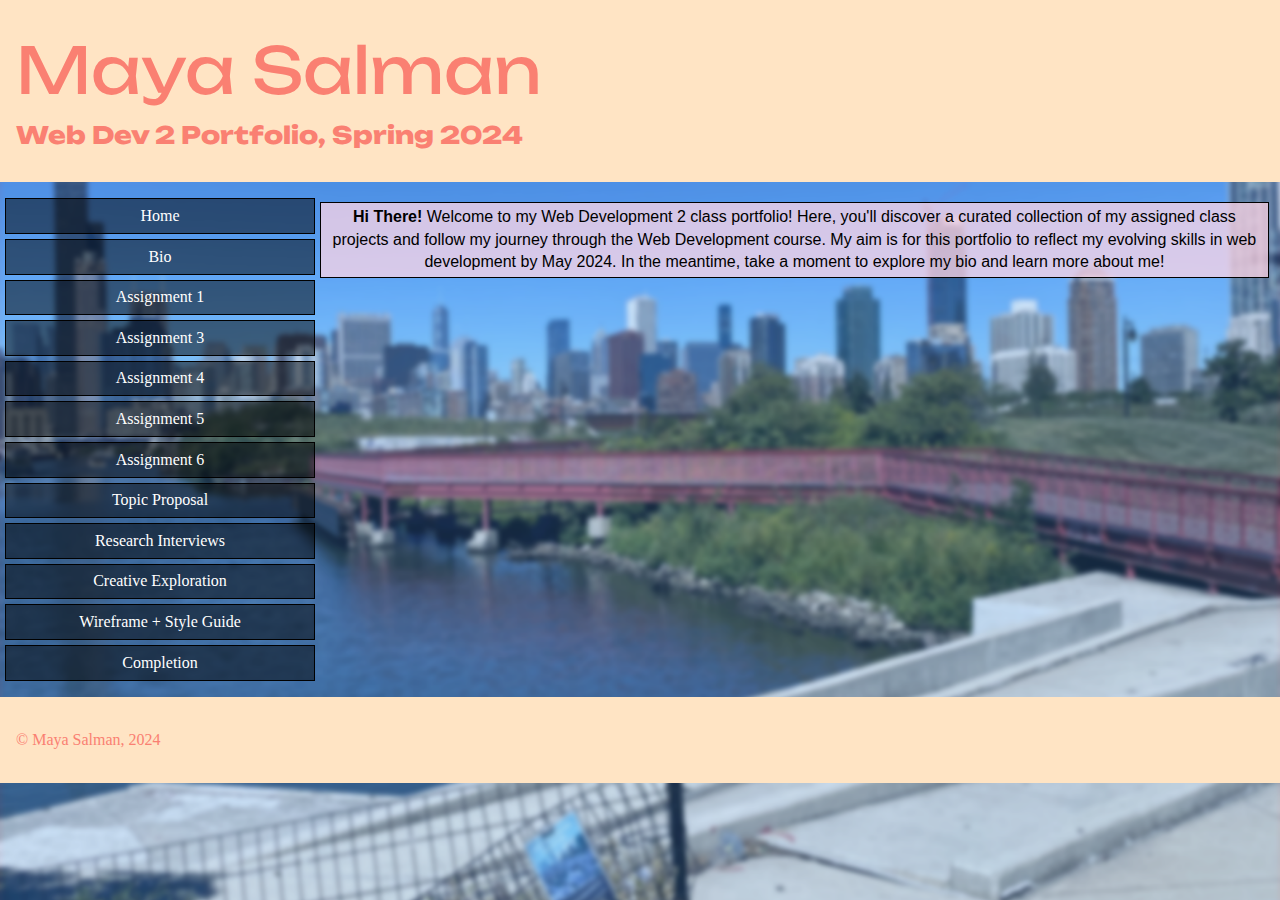
<file: portfolio/index.html>
<!DOCTYPE html>

<html>

<head>
	
	<meta charset="utf-8">
	<meta name="viewport" content="width=device-width, initial-scale=1">
	<meta http-equiv="X-UA-Compatible" content="ie=edge">
	
	<title>Web Dev 2 portfolio</title>
	
	<link rel="stylesheet" href="css/style.css">	
<link rel="preconnect" href="https://fonts.googleapis.com">
  <link rel="preconnect" href="https://fonts.gstatic.com" crossorigin>
  <link href="https://fonts.googleapis.com/css2?family=Unbounded:wght@400;500;700&display=swap" rel="stylesheet">
	
</head>


<body>

  <div id="container">


<header>
<h1>Maya Salman</h1>
<h2>Web Dev 2 Portfolio, Spring 2024</h2>

</header>


<div id="two-column">

<nav>
    <ul>
        <li><a href="index.html">Home</a></li>
        <li><a href="bio.html">Bio</a></li>
        <li><a href="assignment1/index.html">Assignment 1</a></li>
        <li><a href="">Assignment 3</a></li>
        <li><a href="">Assignment 4</a></li>
        <li><a href="">Assignment 5</a></li>
        <li><a href="">Assignment 6</a></li>
        <li><a href="">Topic Proposal</a></li>
        <li><a href="">Research Interviews</a></li>
        <li><a href="">Creative Exploration</a></li>
        <li><a href="">Wireframe + Style Guide</a></li>
        <li><a href="">Completion</a></li>
    </ul>
</nav>


<main>
<p> <strong>Hi There!</strong>
Welcome to my Web Development 2 class portfolio! Here, you'll discover a curated collection of my assigned class projects and follow my journey through the Web Development course. My aim is for this portfolio to reflect my evolving skills in web development by May 2024. In the meantime, take a moment to explore my bio and learn more about me!</p>
</main>

</div><!--close #two-column-->


<footer>
<p>&#169; Maya Salman, 2024</p>
</footer>


  </div><!-- close "container" -->
  
  <!-- Link to jQuery on Google CDN-->
  <script src="https://ajax.googleapis.com/ajax/libs/jquery/3.6.3/jquery.min.js"></script>
  
  
  <!-- Write your jQuery code inside of the .ready() function below -->
  <script>
$(document).ready(function() {




}); //close .ready()
</script>

</body>
	
</html>
</file>
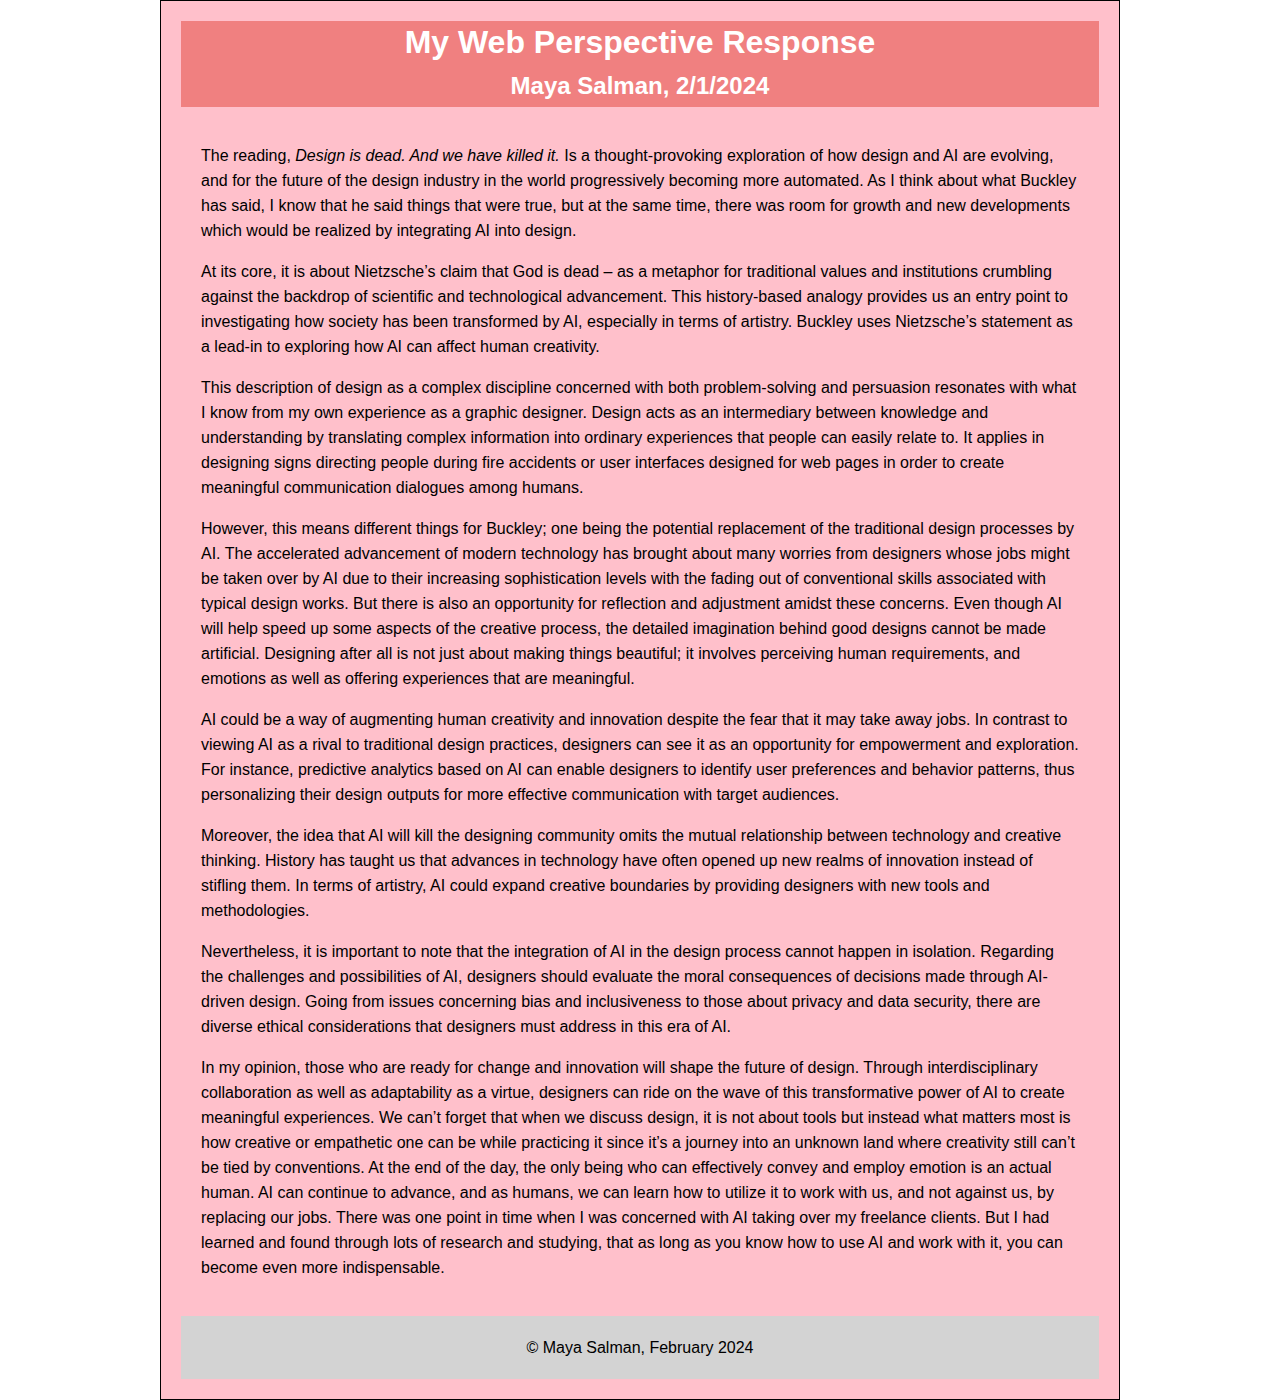
<file: portfolio/assignment1/index.html>
<!DOCTYPE html>

<html>

<head>
	
	<meta charset="utf-8">
	<meta name="viewport" content="width=device-width, initial-scale=1">
	<meta http-equiv="X-UA-Compatible" content="ie=edge">
	
	<title>Web Perspective Assignment</title>
	
	<link rel="stylesheet" href="css/style.css">	
	
</head>


<body>

  <div id="container">

<header>
<h1>My Web Perspective Response</h1>

<h2>Maya Salman, 2/1/2024</h2>
</header>

<main>
<p>The reading, <em> Design is dead. And we have killed it.</em> Is a thought-provoking exploration of how design and AI are evolving, and for the future of the design industry in the world progressively becoming more automated. As I think about what Buckley has said, I know that he said things that were true, but at the same time, there was room for growth and new developments which would be realized by integrating AI into design.</p>

<p>At its core, it is about Nietzsche’s claim that God is dead – as a metaphor for traditional values and institutions crumbling against the backdrop of scientific and technological advancement. This history-based analogy provides us an entry point to investigating how society has been transformed by AI, especially in terms of artistry. Buckley uses Nietzsche’s statement as a lead-in to exploring how AI can affect human creativity.</p>

<p>This description of design as a complex discipline concerned with both problem-solving and persuasion resonates with what I know from my own experience as a graphic designer. Design acts as an intermediary between knowledge and understanding by translating complex information into ordinary experiences that people can easily relate to. It applies in designing signs directing people during fire accidents or user interfaces designed for web pages in order to create meaningful communication dialogues among humans.</p>

<p>However, this means different things for Buckley; one being the potential replacement of the traditional design processes by AI. The accelerated advancement of modern technology has brought about many worries from designers whose jobs might be taken over by AI due to their increasing sophistication levels with the fading out of conventional skills associated with typical design works. But there is also an opportunity for reflection and adjustment amidst these concerns. Even though AI will help speed up some aspects of the creative process, the detailed imagination behind good designs cannot be made artificial. Designing after all is not just about making things beautiful; it involves perceiving human requirements, and emotions as well as offering experiences that are meaningful.</p>

<p>AI could be a way of augmenting human creativity and innovation despite the fear that it may take away jobs. In contrast to viewing AI as a rival to traditional design practices, designers can see it as an opportunity for empowerment and exploration. For instance, predictive analytics based on AI can enable designers to identify user preferences and behavior patterns, thus personalizing their design outputs for more effective communication with target audiences.</p>

<p>Moreover, the idea that AI will kill the designing community omits the mutual relationship between technology and creative thinking. History has taught us that advances in technology have often opened up new realms of innovation instead of stifling them. In terms of artistry, AI could expand creative boundaries by providing designers with new tools and methodologies.</p>

<p>Nevertheless, it is important to note that the integration of AI in the design process cannot happen in isolation. Regarding the challenges and possibilities of AI, designers should evaluate the moral consequences of decisions made through AI-driven design. Going from issues concerning bias and inclusiveness to those about privacy and data security, there are diverse ethical considerations that designers must address in this era of AI.</p>

<p>In my opinion, those who are ready for change and innovation will shape the future of design. Through interdisciplinary collaboration as well as adaptability as a virtue, designers can ride on the wave of this transformative power of AI to create meaningful experiences. We can’t forget that when we discuss design, it is not about tools but instead what matters most is how creative or empathetic one can be while practicing it since it’s a journey into an unknown land where creativity still can’t be tied by conventions. At the end of the day, the only being who can effectively convey and employ emotion is an actual human. AI can continue to advance, and as humans, we can learn how to utilize it to work with us, and not against us, by replacing our jobs. There was one point in time when I was concerned with AI taking over my freelance clients. But I had learned and found through lots of research and studying, that as long as you know how to use AI and work with it, you can become even more indispensable.</p>
</main>


<footer>
<p>&#169; Maya Salman, February 2024</p>
</footer>



  </div><!-- close "container" -->
  
  <!-- Link to jQuery on Google CDN-->
  <script src="https://ajax.googleapis.com/ajax/libs/jquery/3.6.3/jquery.min.js"></script>
  
  
  <!-- Write your jQuery code inside of the .ready() function below -->
  <script>
$(document).ready(function() {




}); //close .ready()
</script>

</body>
	
</html>
</file>
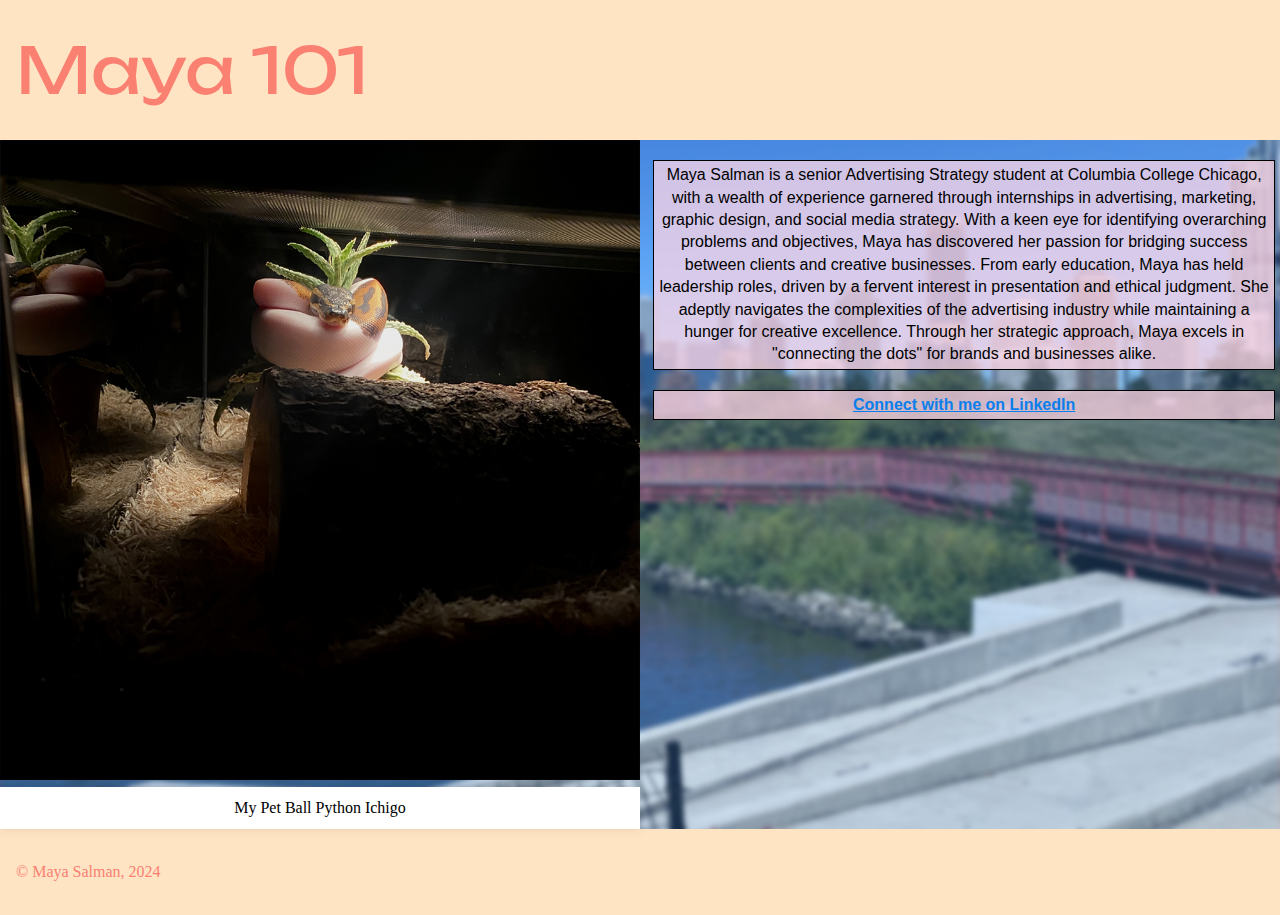
<file: portfolio/bio.html>
<!DOCTYPE html>

<html>

<head>
	
	<meta charset="utf-8">
	<meta name="viewport" content="width=device-width, initial-scale=1">
	<meta http-equiv="X-UA-Compatible" content="ie=edge">
	
	<title>Web Dev 2 portfolio</title>
	
	<link rel="stylesheet" href="css/style.css">
    <link rel="preconnect" href="https://fonts.googleapis.com">
  <link rel="preconnect" href="https://fonts.gstatic.com" crossorigin>
  <link href="https://fonts.googleapis.com/css2?family=Unbounded:wght@400;500;700&display=swap" rel="stylesheet">	
	
</head>


<body>

  <div id="container">


<header>
<h1>Maya 101</h1>
</header>



<main id="two-column">
    <figure>
        <img src="img/ichi.png" alt="My pet Ball Python Ichigo">
        <figcaption>My Pet Ball Python Ichigo</figcaption>
    </figure>
    <div>
        <p>Maya Salman is a senior Advertising Strategy student at Columbia College Chicago, with a wealth of experience garnered through internships in advertising, marketing, graphic design, and social media strategy. With a keen eye for identifying overarching problems and objectives, Maya has discovered her passion for bridging success between clients and creative businesses. From early education, Maya has held leadership roles, driven by a fervent interest in presentation and ethical judgment. She adeptly navigates the complexities of the advertising industry while maintaining a hunger for creative excellence. Through her strategic approach, Maya excels in "connecting the dots" for brands and businesses alike.</p>
        <p> <strong>
            <a href="https://www.linkedin.com/in/maya-salman-311baa223/" class="button" target="_blank">Connect with me on LinkedIn
            </a> 
        </strong>
        </p>
    </div>
</main>


<footer>
<p>&#169; Maya Salman, 2024</p>
</footer>


  </div><!-- close "container" -->
  
  <!-- Link to jQuery on Google CDN-->
  <script src="https://ajax.googleapis.com/ajax/libs/jquery/3.6.3/jquery.min.js"></script>
  
  
  <!-- Write your jQuery code inside of the .ready() function below -->
  <script>
$(document).ready(function() {




}); //close .ready()
</script>

</body>
	
</html>
</file>
<file: portfolio/css/style.css>
/* Basic CSS resets -- leveling slight inconsistencies in browsers */
html, body {
	margin:0px;
	padding:0px;
	height:100%;
}

html {
		/* Standard text-settings below */
	font-size: 1em;
    line-height: 1.4em;
}




/* Mobile First CSS: we'll design for phone sizes first, then add media queries for tablets and desktop computers later */

body {
	background: red url('../img/city2.png') fixed no-repeat center;
	background-size:cover;
}


#container {
	
}

header h1 {
    font-size:5vw;
    font-family: 'Unbounded', Helvetica, sans-serif;
    font-weight: 400;
}

header h2 {
    font-family: 'Unbounded', Helvetica, sans-serif;
    font-weight: 800;
}

header, footer {
background: bisque;
color: salmon;
padding: 1em;
}

#two-column {
    display: flex;
    flex-direction: column;
}

main img {
    width:100%;
}

figure {
    margin: 0px;
}

figure img {
    width:100%;
}

#two-column figcaption {
    background-color: white;
    text-align: center;
    padding: 10px;
    box-shadow: 0 0 10px rgba(0, 0, 0, 0.1);
}

main p {
    border:1px solid black;
    align-content: center;
    color:black;
    font-family: 'Arial', Helvetica, sans-serif;
    text-align: center;
    font-size: 1em;
    background:rgba(255, 213, 229, 0.749);
    margin: 20px 0;
    padding: 3px;
    max-width: 98%;
}

a.button {
    color: rgb(9, 126, 236);
    font-size:1em;
    padding:8px;
}

a.button:hover {
    background-color:lightpink;
  }

nav ul {
    list-style:none;
    padding-left:0px;
}

nav ul li a {
    border:1px solid black;
    display:block;
    text-decoration: none;
    color:white;
    text-align: center;
    font-size: 2em;
    padding:0.35em;
    background:rgba(0,0,0,0.5);
    margin: 5px;
}

nav ul li a:hover {
background: black;
}


/* Class for making YouTube/Vimeo videos responsive */

figure.responsive {
    position: relative;
    padding-bottom: 56.25%;  /* 16:9 */
    height: 0px;
    overflow: hidden;
    max-width: 100%;
}

figure.responsive iframe {
    position: absolute;
    top: 0px;
    left: 0px;
    width: 100%;
    height: 100%;
}



/* A better looking default horizontal rule */
hr {
    display: block;
    height: 1px;
    border: 0px;
    border-top: 1px solid #ccc;
    margin: 1em 0px;
    padding: 0px;
}



/* ========================================
MEDIA QUERIES!
You can adjust the min-width numbers below, and add as many new media queries as you need.
======================================== */

/* Minimum width for iPads and tablets.  */
@media all and (min-width: 481px) {
	
	
	
	
} /* closes 481px+ */



/* Minimum width for laptops. */
@media all and (min-width: 769px) {
	
/*
	nav ul {
        display:flex;
        flex-wrap: wrap;
    }
	
    nav li {
        flex: 1 1 175px;
    }
*/
  
 #two-column {
        display: flex;
        flex-direction: row;
        justify-content: space-between;
    }

    #two-column figure {
        width: 50%; 
    }

    #two-column div {
        width: 49%; 
    }

    #two-column figcaption {
        background-color: white;
        padding: 10px;
        box-shadow: 0 0 10px rgba(0, 0, 0, 0.1); 
    }

nav {
    flex: 1;
}

P {
    flex: 2;
}

main {
    flex: 3;
}

nav ul li a {
    font-size: 1em;
}

} /* closes 769px+ */



/* Minimum width for desktop screens. */
@media all and (min-width: 1024px) {
	
	

    main {
        flex: 3;
    }
	
	
} /* closes 1024px+ */
</file>
<file: portfolio/assignment1/css/style.css>
/* Basic CSS resets -- leveling slight inconsistencies in browsers */
html, body {
	margin:0px;
	padding:0px;
	height:100%;
}

html {
		/* Standard text-settings below */
	font-size: 1em;
    line-height: 1.4em;
}




/* Mobile First CSS: we'll design for phone sizes first, then add media queries for tablets and desktop computers later */

@import url('https://fonts.googleapis.com/css2?family=Dosis:wght@700&family=Quicksand:wght@400;600&display=swap');

body {
    font-family: 'Open Sans', sans-serif;
}

header {
    background: lightcoral;
    color: white;
    padding: 10px;
    text-align: center;
}

h1 {
    font-family: 'Dosis', sans-serif;
    margin-top: 0px;
}

h2 {
    margin: 20px 0 0 0;
}

p {
    font-size: 16px;
    line-height:25px;
    font-family: 'Arial', sans-serif;
  }

#container {
    margin: 0 auto;
    padding: 20px; 
    box-sizing: border-box; 
    background: pink; 
}

main {
    padding: 20px;
}

footer {
    text-align: center;
    background: lightgrey;
    color: black;
    padding: 3px;
}



/* Class for making YouTube/Vimeo videos responsive */

figure.responsive {
    position: relative;
    padding-bottom: 56.25%;  /* 16:9 */
    height: 0px;
    overflow: hidden;
    max-width: 100%;
}

figure.responsive iframe {
    position: absolute;
    top: 0px;
    left: 0px;
    width: 100%;
    height: 100%;
}



/* A better looking default horizontal rule */
hr {
    display: block;
    height: 1px;
    border: 0px;
    border-top: 1px solid #ccc;
    margin: 1em 0px;
    padding: 0px;
}



/* ========================================
MEDIA QUERIES!
You can adjust the min-width numbers below, and add as many new media queries as you need.
======================================== */

/* Minimum width for iPads and tablets.  */
@media all and (min-width: 481px) {
	#container {
        width: 90%;
    }
	
	
	
} /* closes 481px+ */



/* Minimum width for laptops. */
@media all and (min-width: 769px) {
	
#container {
border: 1px solid black;
background: pink;
width: 725px;
margin: auto;
padding: 20px;
}	
	
	
} /* closes 769px+ */



/* Minimum width for desktop screens. */
@media all and (min-width: 1024px) {
	
#container {
    width:960px;
}
	
	
} /* closes 1024px+ */
</file>
